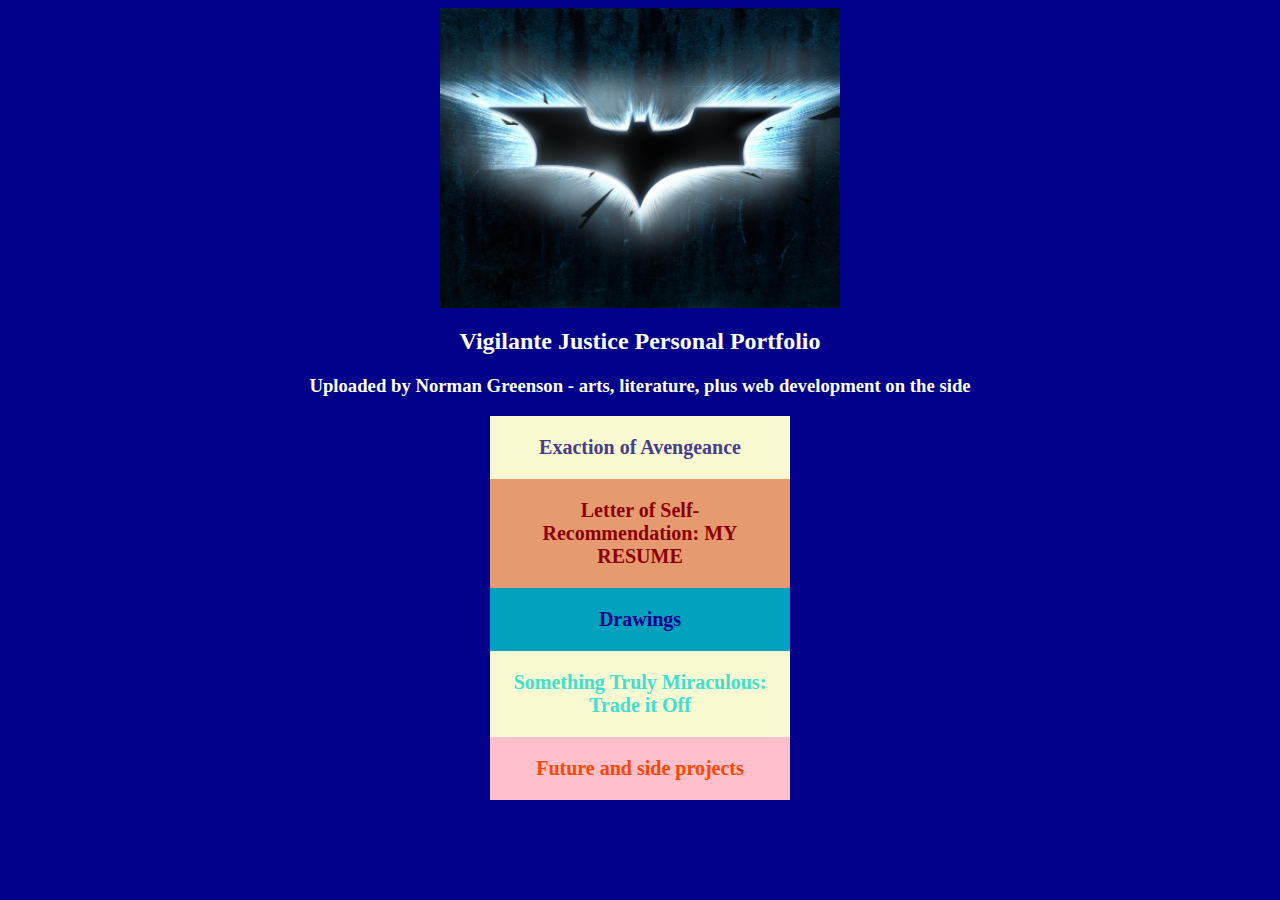
<file: index.html>
<!DOCTYPE html>
<html lang="en">
<head>
    <meta charset="UTF-8">
    <meta http-equiv="X-UA-Compatible" content="IE=edge">
    <meta name="viewport" content="width=device-width, initial-scale=1.0">
    <title>Vigilante Justice - a Heroic Portfolio</title>
    <link rel="stylesheet" href="vigilante.css">
    
</head>
<body id="index">
    <div id="batcontain">
        <img id="batimg2" src="batman-dark-knight 1200xx860-645-82-0.jpg" alt="">
    </div>
    <h2 style="text-align: center; color: white">
        Vigilante Justice Personal Portfolio
    </h2>
    <h3 style="text-align: center; color: white">
        Uploaded by Norman Greenson - arts, literature, plus web development on the side
    </h3>
    <div id="linksbg">
        <a class="litem" id="link1" href="exaction.html"><div class="exitem" id="l1">Exaction of Avengeance</div></a>
        <a class="litem" id="link2" href="RESUME.html"><div class="exitem" id="l2">Letter of Self-Recommendation: MY RESUME</div></a>
        <!--<li>Revelation of Future Movies and Books</li>-->
        <a class="litem" id="link3" href="drawings.html"><div class="exitem" id="l3">Drawings</div></a>
        <a class="litem" id="link4" href="trade.html"><div class="exitem" id="l4">Something Truly Miraculous: Trade it Off</div></a>
        <a class="litem" id="link5" href="#"><div class="exitem" id="l5">Future and side projects</div></a>
    </div>
    <div>
    <!-- <ul>
        <li>Kate Brunswick's Park</li>
        <li>Sentience</li>
        <li>Drawings</li>
        <li>Dog worship</li>
    </ul> -->
    </div>
</body>
<script src="coolslide.js"></script>
</html>
</file>
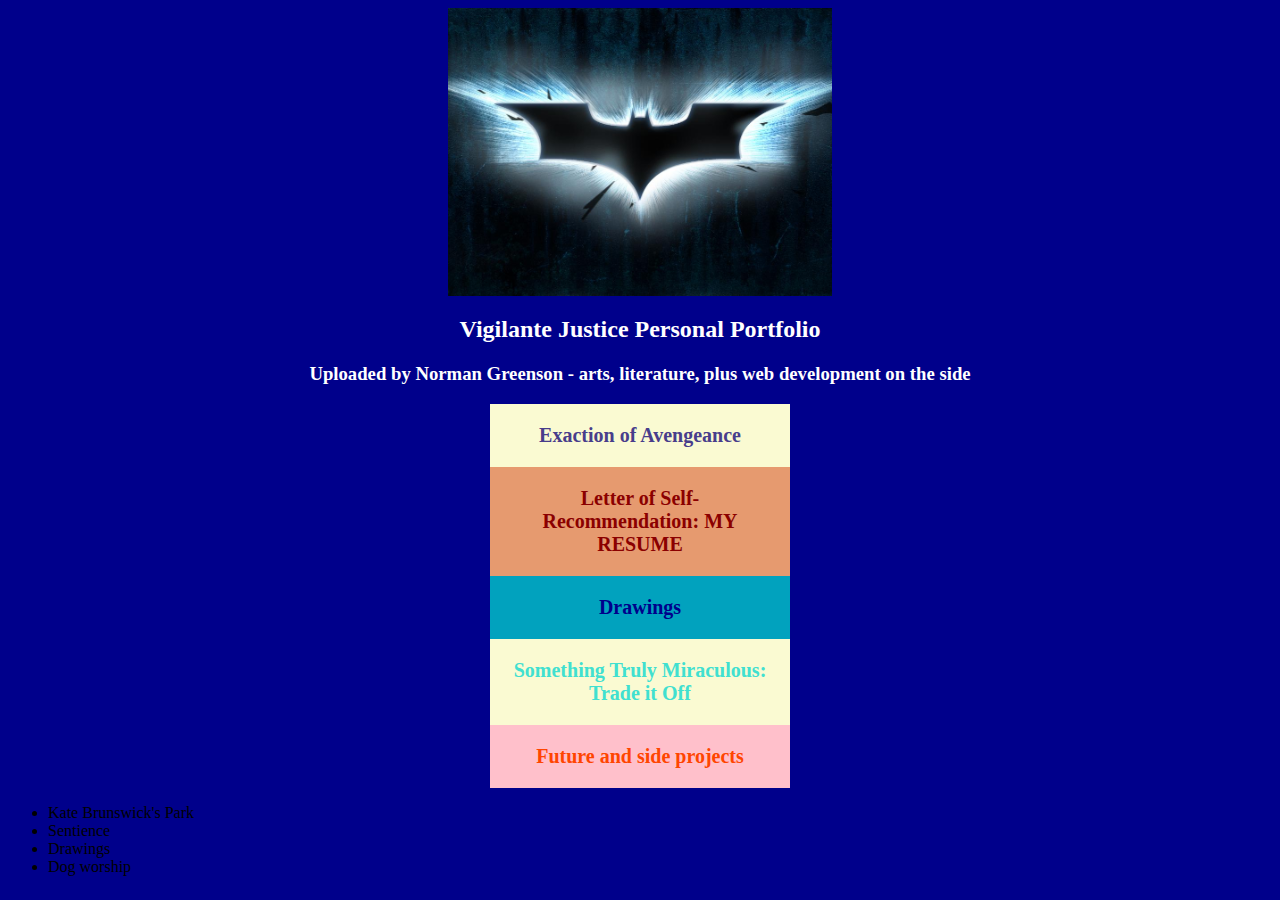
<file: Vigilante/index.html>
<!DOCTYPE html>
<html lang="en">
<head>
    <meta charset="UTF-8">
    <meta http-equiv="X-UA-Compatible" content="IE=edge">
    <meta name="viewport" content="width=device-width, initial-scale=1.0">
    <title>Vigilante Justice - a Heroic Portfolio</title>
    <link rel="stylesheet" href="vigilante.css">
    
</head>
<body id="index">
    <div id="batcontain">
        <img id="batimg2" src="batman-dark-knight 1200xx860-645-82-0.jpg" alt="">
    </div>
    <h2 style="text-align: center; color: white">
        Vigilante Justice Personal Portfolio
    </h2>
    <h3 style="text-align: center; color: white">
        Uploaded by Norman Greenson - arts, literature, plus web development on the side
    </h3>
    <div id="linksbg">
        <a class="litem" id="link1" href="exaction.html"><div class="exitem" id="l1">Exaction of Avengeance</div></a>
        <a class="litem" id="link2" href="RESUME.html"><div class="exitem" id="l2">Letter of Self-Recommendation: MY RESUME</div></a>
        <!--<li>Revelation of Future Movies and Books</li>-->
        <a class="litem" id="link3" href="drawings.html"><div class="exitem" id="l3">Drawings</div></a>
        <a class="litem" id="link4" href="trade.html"><div class="exitem" id="l4">Something Truly Miraculous: Trade it Off</div></a>
        <a class="litem" id="link5" href="#"><div class="exitem" id="l5">Future and side projects</div></a>
    </div>
    <div>
    <ul>
        <li>Kate Brunswick's Park</li>
        <li>Sentience</li>
        <li>Drawings</li>
        <li>Dog worship</li>
    </ul>
    </div>
</body>
<script src="coolslide.js"></script>
</html>
</file>
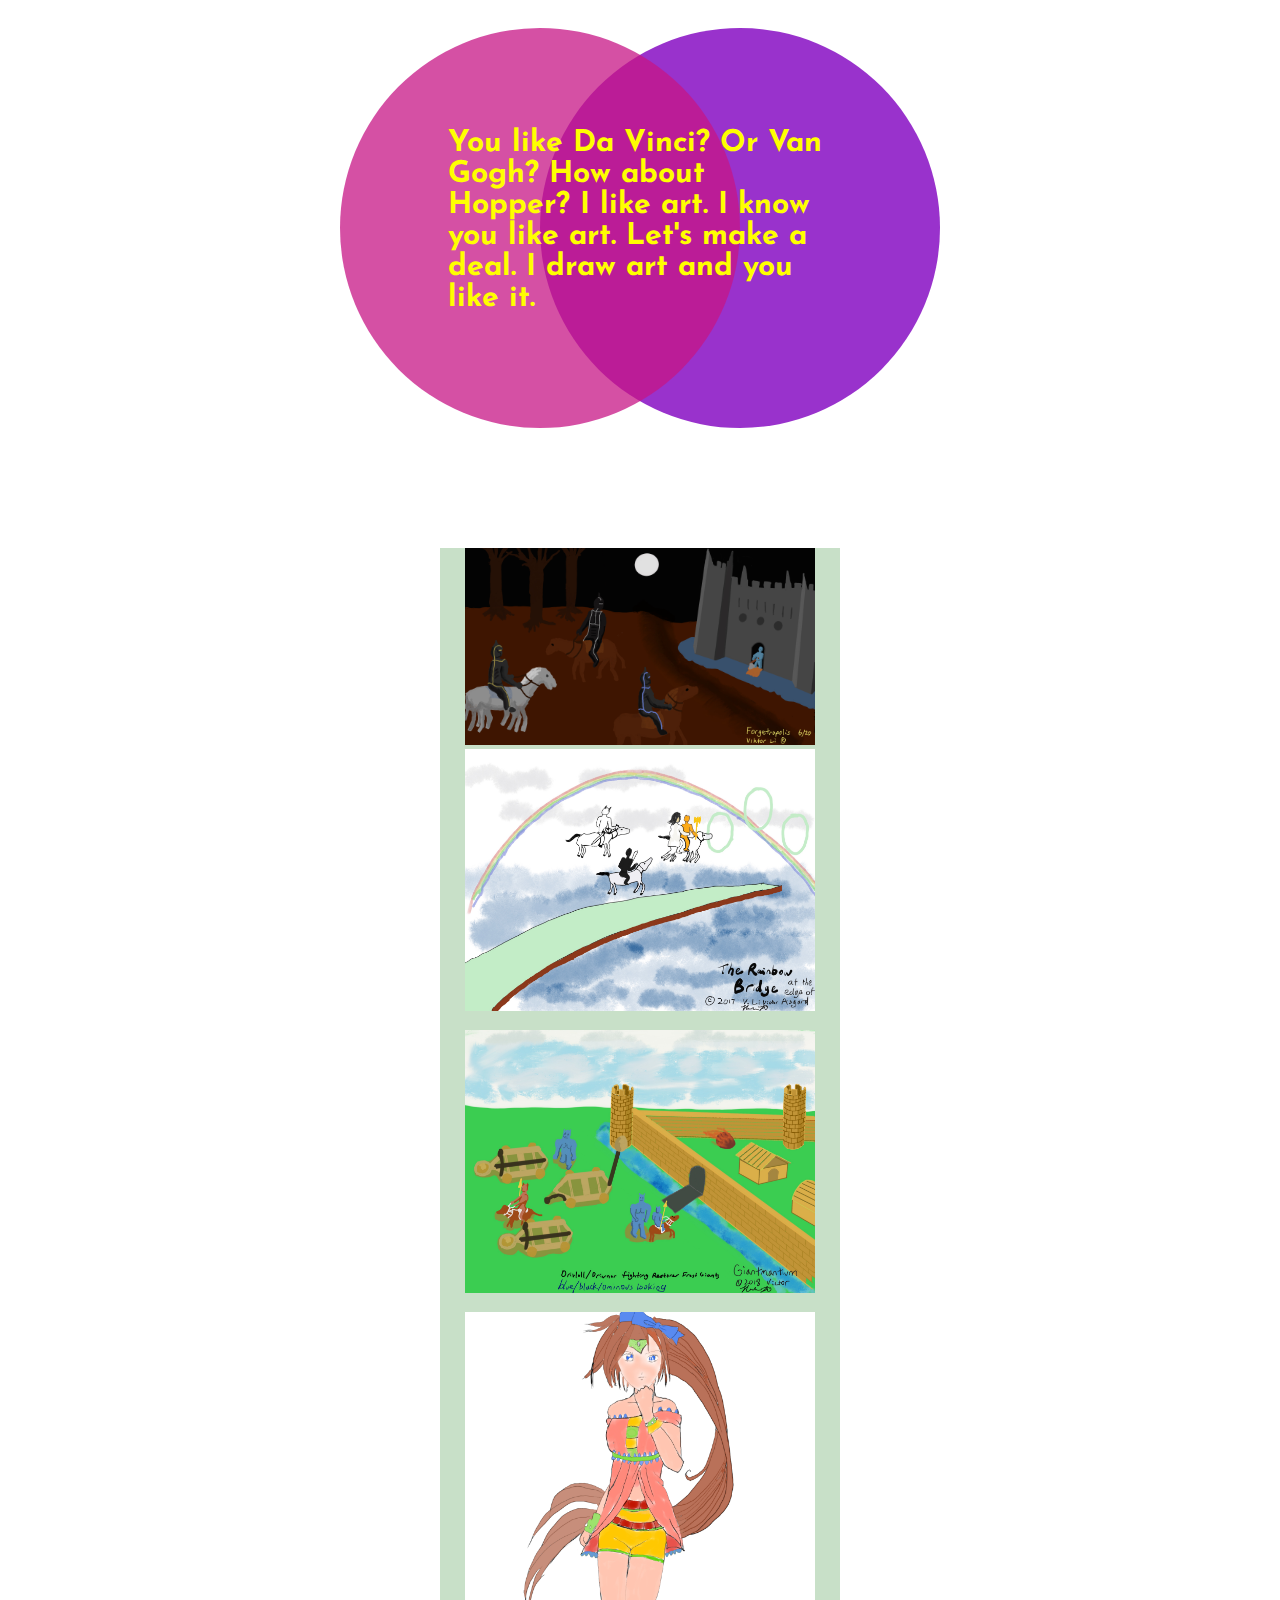
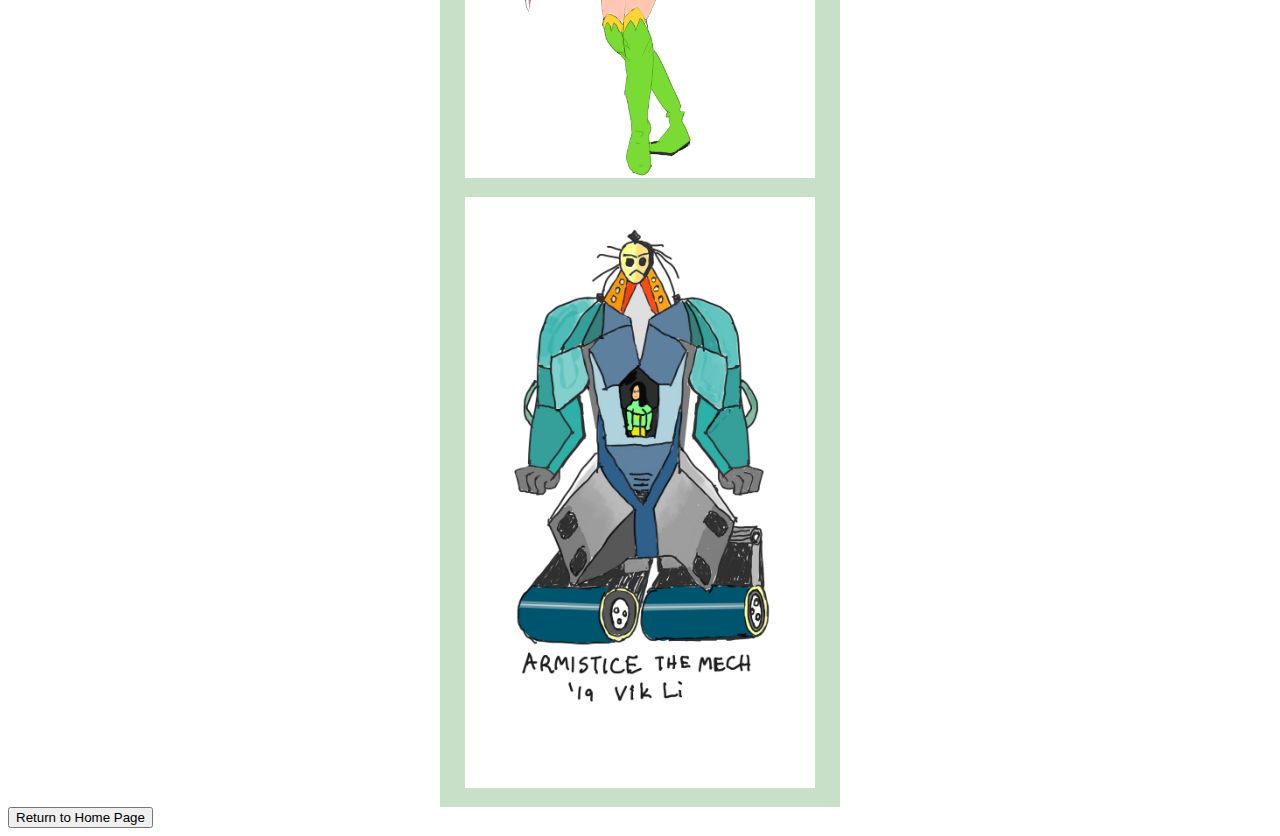
<file: drawings.html>
<!DOCTYPE html>
<html lang="en">
<head>
    <meta charset="UTF-8">
    <meta http-equiv="X-UA-Compatible" content="IE=edge">
    <meta name="viewport" content="width=device-width, initial-scale=1.0">
    <title>Drawings and Paintings Exhibit</title>
    <link rel="stylesheet" href="vigilante.css">
</head>
<body>
    <div class="midtext">You like Da Vinci? Or Van Gogh? How about Hopper?
    I like art. I know you like art. Let's make a 
    deal. I draw art and you like it.</div>

    <div class="circlewrap">
        <div class="leftcircle"></div>
        <div class="rightcircle"></div>
    </div>

    <div class="cardbackground">
        <div class="card1">
            <div class="cardimg1"><a href="drawings/Untitled_Artwork%209.jpg"><img src="drawings/Untitled_Artwork%209.jpg" id="img1"></a></div>
        </div>
        <div class="card2">
            <div class="cardimg2"><a href="drawings/The_Rainbow_Bridge.jpg"><img src="drawings/The_Rainbow_Bridge.jpg" id="img2"></a></div>
        </div>
        <div class="card3">
            <div class="cardimg3"><a href="drawings/IMG_0264.JPG"><img src="drawings/IMG_0264.JPG" id="img3"></a></div>
        </div>
        <div class="card4">
            <div class="cardimg4"><a href="drawings/Giant%20Swirling%20Hair%20Fantasy%20Girl.jpg"><img src="drawings/Giant%20Swirling%20Hair%20Fantasy%20Girl.jpg" id="img4"></a></div>
        </div>
        <div class="card5">
            <div class="cardimg5"><a href="drawings/Mech%20Concept.jpg"><img src="drawings/Mech%20Concept.jpg" id="img5"></a></div>
        </div>
    </div>

    <input type="button" value="Return to Home Page" id="home" onclick="clicky()">
</body>
<script>
     function clicky(){
        window.location = "index.html";
    }
</script>
</html>
</file>
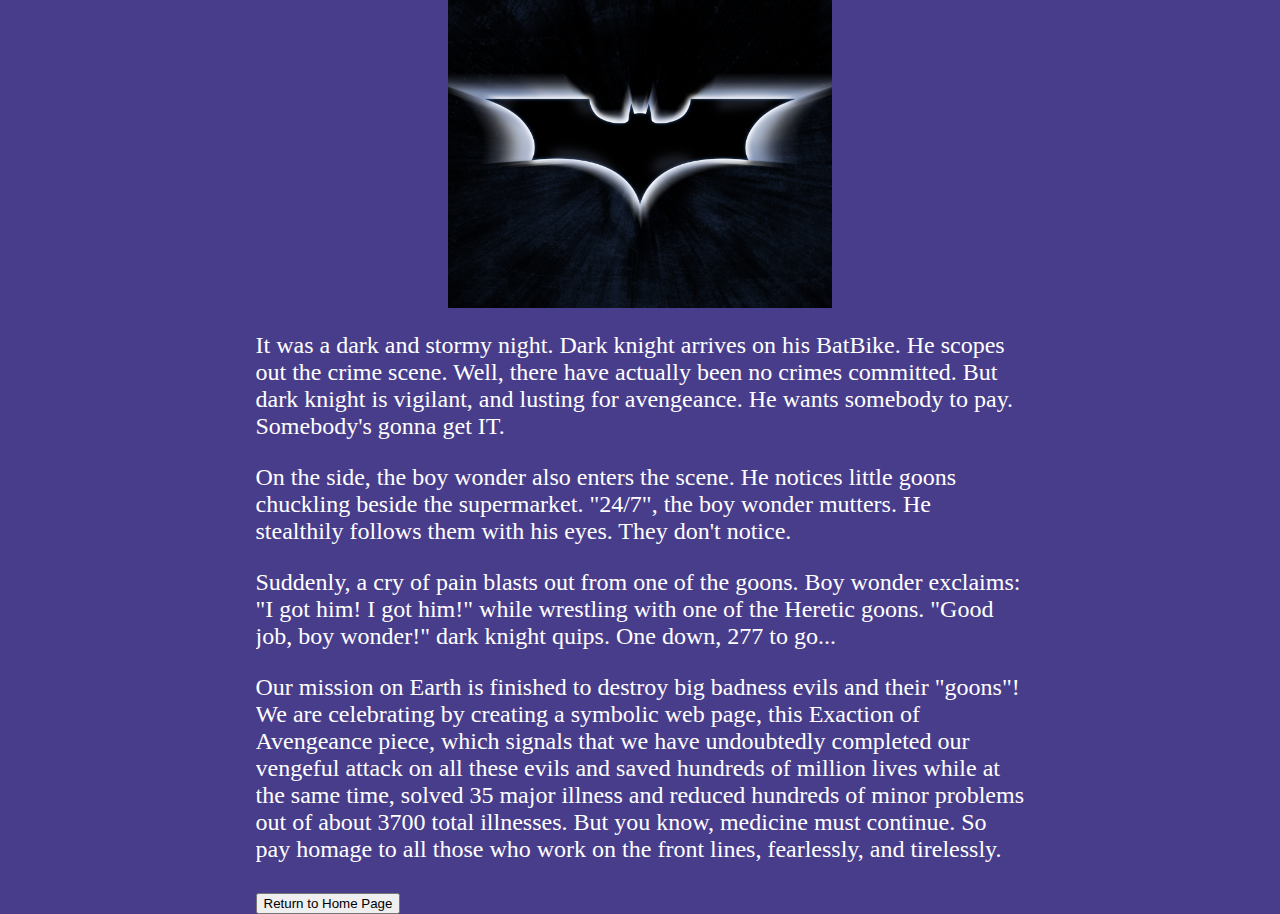
<file: exaction.html>
<!DOCTYPE html>
<html lang="en">
<head>
    <meta charset="UTF-8">
    <meta http-equiv="X-UA-Compatible" content="IE=edge">
    <meta name="viewport" content="width=device-width, initial-scale=1.0">
    <title>Exaction of Avengeance Title Page</title>
    <link rel="stylesheet" href="vigilante.css">
</head>
<body id="exaction">
    <div id="batcontainer"><img id="batimg" src="fzyIWi.jpg" alt=""></div>
    <div id="growbar">
    <p>
    It was a dark and stormy night. Dark knight arrives on his BatBike. He scopes out 
    the crime scene. Well, there have actually been no crimes committed. But dark knight
    is vigilant, and lusting for avengeance. He wants somebody to pay. Somebody's gonna
    get IT.
    </p> 
    <p>
    On the side, the boy wonder also enters the scene. He notices little goons chuckling beside the 
    supermarket. &quot;24/7&quot;, the boy wonder mutters. He stealthily follows them with his eyes. 
    They don't notice.
    </p>
    <p>
    Suddenly, a cry of pain blasts out from one of the goons. Boy wonder exclaims: &quot;I got him!
    I got him!&quot; while wrestling with one of the Heretic goons. &quot;Good job, boy wonder!&quot;
    dark knight quips. One down, 277 to go... 
    </p>
    <p>
    Our mission on Earth is finished to destroy big badness evils and their &quot;goons&quot;! We
    are celebrating by creating a symbolic web page, this Exaction of Avengeance piece, which 
    signals that we have undoubtedly completed our vengeful attack on all these evils and saved hundreds of
    million lives while at the same time, solved 35 major illness and reduced hundreds 
    of minor problems out of about 3700 total illnesses. But you know, medicine must continue. So pay
    homage to all those who work on the front lines, fearlessly, and tirelessly.
    </p>
    <input type="button" value="Return to Home Page" id="home" onclick="clicky()">
    </div>
</body>

<script>
    // document.addEventListener(onload, grow());
    const growbar = document.getElementById("growbar");
    growbar.style.maxHeight = growbar.scrollHeight + "px";   

    function clicky(){
        window.location = "index.html";
    }
</script>
</html>
</file>
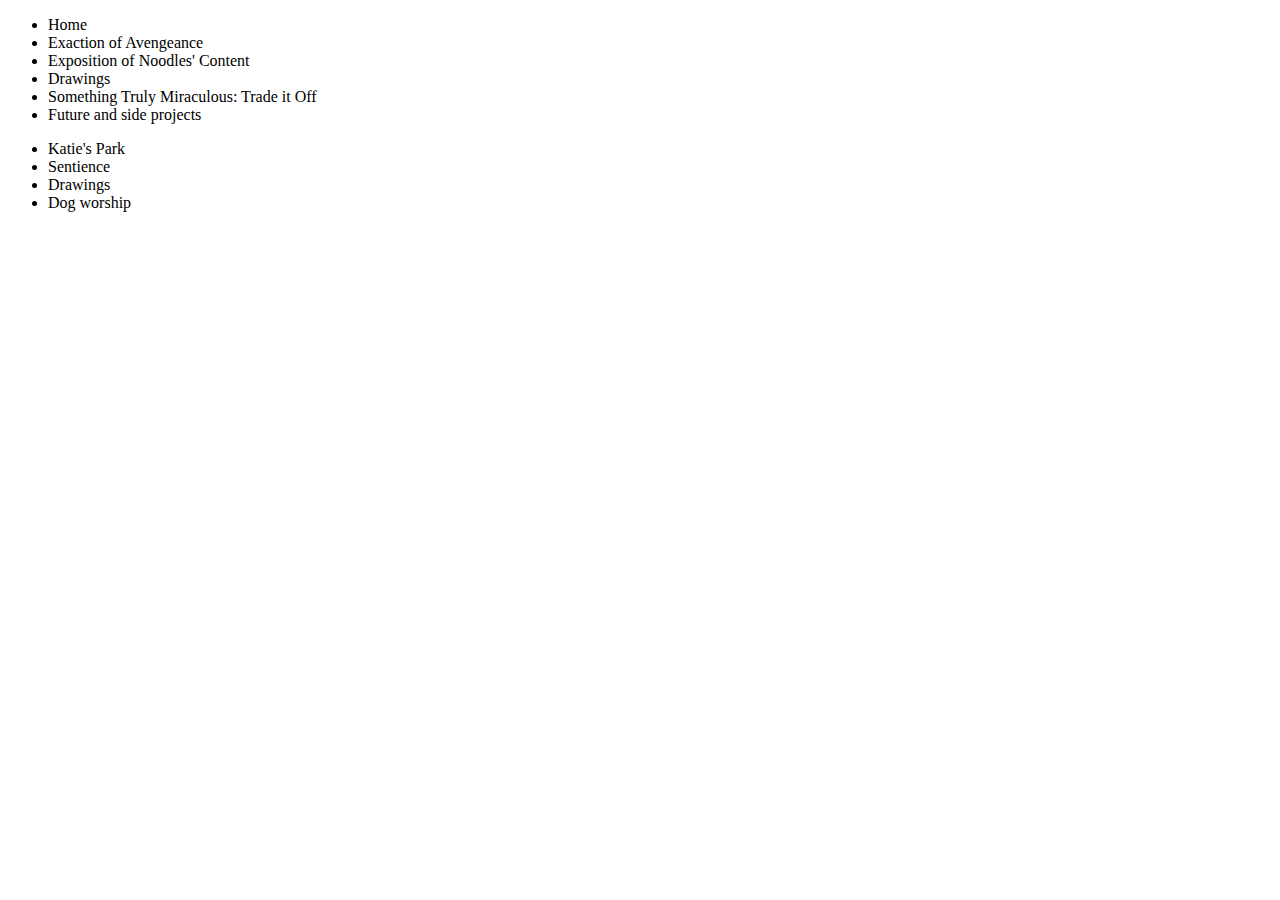
<file: main.html>
<!DOCTYPE html>
<html lang="en">
<head>
    <meta charset="UTF-8">
    <meta name="viewport" content="width=device-width, initial-scale=1.0">
    <title>The Home of a Fish and a Dog</title>
</head>
<body>

    <ul>
        <li>Home</li>
        <li>Exaction of Avengeance</li>
        <li>Exposition of Noodles' Content</li>
        <li>Drawings</li>
        <li>Something Truly Miraculous: Trade it Off</li>
        <li>Future and side projects</li>
    </ul>
    <ul>
        <li>Katie's Park</li>
        <li>Sentience</li>
        <li>Drawings</li>
        <li>Dog worship</li>
    </ul>
</body>
</html>
</file>
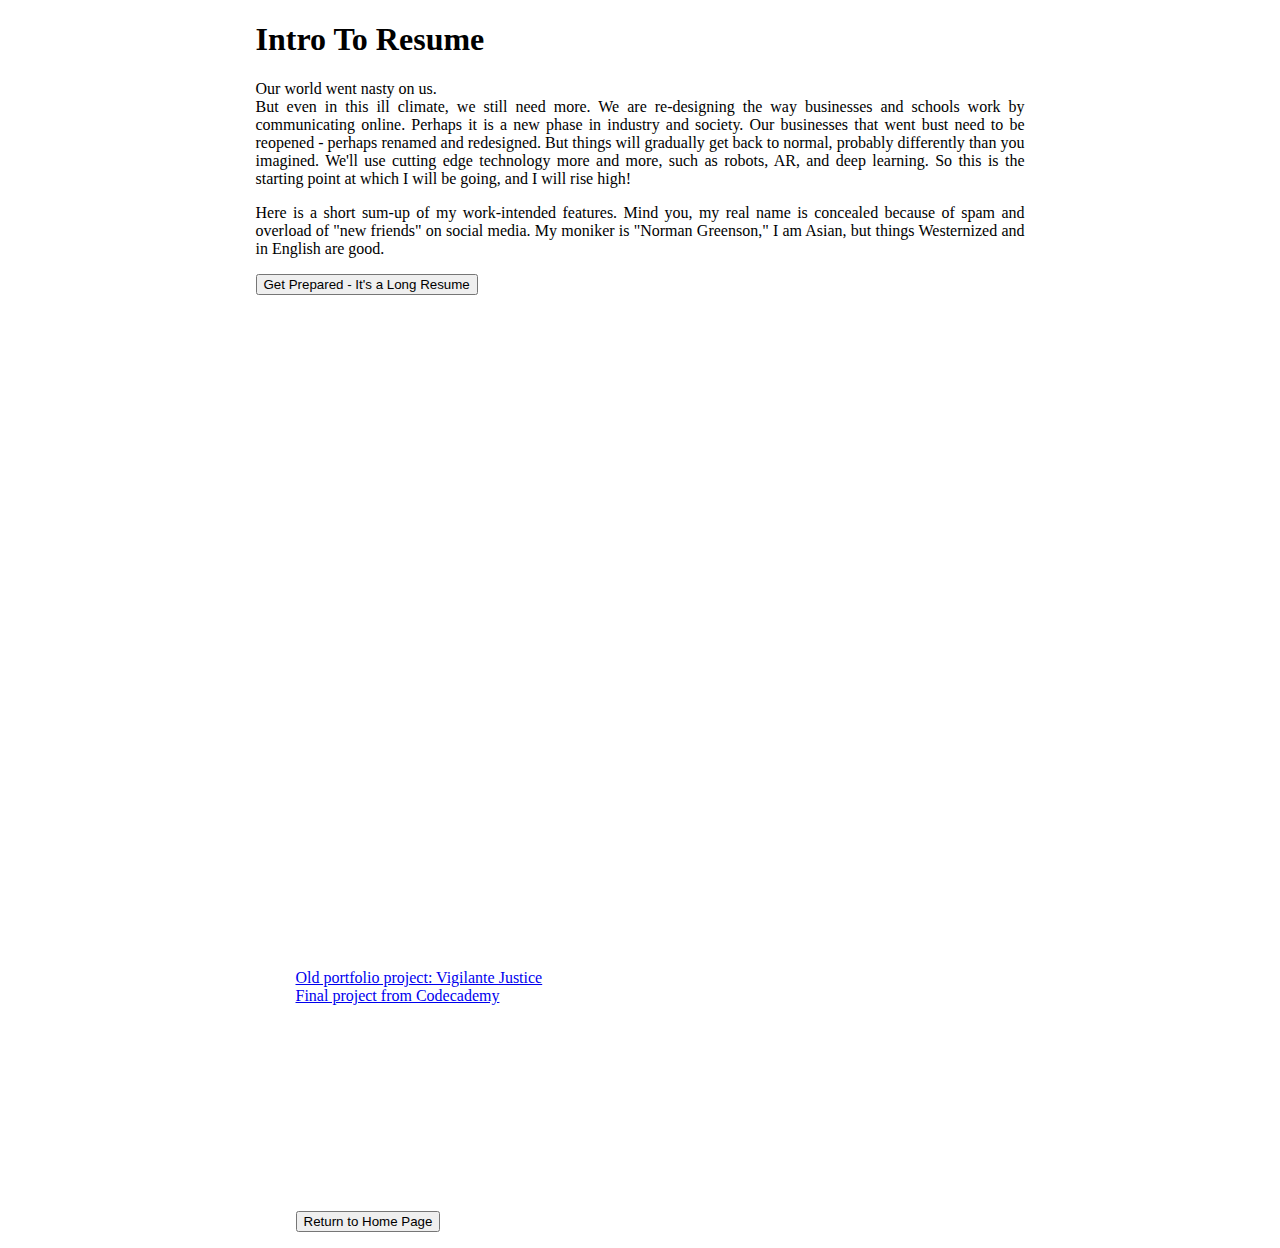
<file: RESUME.html>
<!DOCTYPE html>
<html lang="en">
<head>
    <meta charset="UTF-8">
    <meta http-equiv="X-UA-Compatible" content="IE=edge">
    <meta name="viewport" content="width=device-width, initial-scale=1.0">
    <title>Document</title>
</head>
<style>
    #showbutton{
        width: 100px;
        height: 30px;
        border-radius: 10px;
    }
    #intro{
        width: 769px;
        text-align: justify;
        margin: auto;
    }
    .resumeSection {
        width: 769px;
        text-align:justify;
        margin:auto;
    }
    #resumeTitle{
        color: white;
        transition: color 2s linear;
    }
    .sectionTitles{
        color: white;
        transition: color 2s linear;
    }
    .lists{
        color: white;
        transition: color 2s linear;
    }
    .intros{
        color: white;
        transition: color 2s linear;
    }
    .bold-text{
        font-weight: bold;
    }

    @media only screen and (max-width: 768px){
        #intro{
            width: auto;
        }
        .resumeSection{
            width: auto;
        }
    }

</style>
<body>
<div id="intro">
<h1>Intro To Resume</h1>
<p>
Our world went nasty on us. 
<br>
But even in this ill climate, we still need more. We are re-designing the way businesses and schools
work by communicating online. Perhaps it is a new phase in industry and society. Our businesses that
went bust need to be reopened - perhaps renamed and redesigned. But things will
gradually get back to normal, probably differently than you imagined. We'll use cutting edge 
technology more and more, such as robots, AR, and deep learning. So this is the starting point at 
which I will be going, and I will rise high!
</p>
<p>
Here is a short sum-up of my work-intended features. Mind you, my real name is
concealed because of spam and overload of "new friends" on social media. My moniker is "Norman 
Greenson," I am Asian, but things Westernized and in English are good.
</p>
<p>
<button id="showButton" type="button">Get Prepared - It's a Long Resume</button>
</p>
</div>    

<div class="resumeSection">
<h2 id="resumeTitle">Norman Greenson's Resume</h2>
<h3 class="sectionTitles" class="bold-text">Languages understood</h3>
<ol class="lists">
    <li>English (US)</li>
    <li>Mandarin non-written (East China)</li>
    <li>A teeny bit of Cantonese meant for survival in this metropolitan jungle</li>
</ol>
<p class="intros">
Why it is that I am not great at either Mandarin or Cantonese, even being a Hong Kong resident? 
I actually "skipped" delving into Chinese when I was 7 years old in the US, which means I never 
got the initiation of Chinese. I resumed Chinese studying when I was 14. But my English
was primed to be my top language - I was top English student into grade 9, after which I competed
among brainy competition in a Hong Kong school. 
</p>
<h3 class="sectionTitles">
Basic abilities - who am I?
</h3>
<ol class="lists">
    <li>"Some College"</li>
    <li>12-grade or Form 7 math, Pure 2 Calculus (UK)</li>
    <li>Web design to be ingrained with basic code, trained on Codecademy.com</li>
    <li>Javascript deeply trained on udemy.com</li>
    <li>Ongoing training in MERN E-Commerce Node.js Full-stack</li>
    <li>Breadth subjects: Philosopy, history, biology during a big effort 
        at college in US, and later art history looking at book and real art, plus other side subjects</li>
    <li>Art on iPad Pro - Procreate creative work</li>
    <li>Interest in guitar and piano</li>
</ol>
<h3 class="sectionTitles">
Marketable skills
</h3>
<ul class="lists">
    <li>Already skilled in or have had exposure to these subjects:</li>
    <li>ARTWORK for visualising scenes: Using Illustrator, Photoshop, Clip Studio, iPad Apple Pencil Procreate</li>
    <li>FRONT-END: Algorithms in Java, Javascript and HTML, CSS3, Emmet VS Code, MERN: MongoDB Express React Node.js, 
        React Native training, Gulp, Github DT, Docker, Typescript, Sass, NPM, Webpack, Babel, API's, 
        E-commerce training, Design Patterns, Testing and Debugging, DevOps, advertising, google rankings, 
        Figma, Firebase, Gsap
        <br>
        BACK-END: Php and MySQL (to a basic level)
        <br>
        APPS: Will have reasonable knowledge of Java latest, and Swift and iOS programming

    </li>
    <li><a href="ngreenson.github.io/Portfolio">Old portfolio project: Vigilante Justice</a></li>
    <li><a href="conquestfree.github.io/final-project-Colmar-Academy">Final project from Codecademy</a></li>
</ol>
<p class="intros">
Although I should consider art my best ability,
I have adherence to technology also because of my lifelong passion in dealing with the complexity.
I am in it for the respect. Creative writing? N/P. Visualization? OK. But all of Javascript? Hardly.
Who knows all the frameworks and add-ons, anyway? Should I be a front-end? To master something in 
tech... Of course it's worth a go.
</p>
<p class="sectionTitles">Writings = fame </p>
<p class="sectionTitles">Website = professionalism</p>
<p class="sectionTitles">Art = happiness</p>
<p>
    <input type="button" value="Return to Home Page" id="home" onclick="clicky()">
</p>
</div>
<script>
var RS = this.document.querySelector("resumeSection");
var RStitle= this.document.getElementById("resumeTitle");
var RSsectiontitles = this.document.getElementsByClassName("sectionTitles");
var RSintros = this.document.getElementsByClassName("intros");
var RSlists = this.document.getElementsByClassName("lists");
var btn =this.document.getElementById("showButton");
btn.addEventListener("click", function () {
    RStitle.style.color = "olivedrab";
    for (i=0;i<RSsectiontitles.length;i++){
        RSsectiontitles[i].style.color = "steelblue";
    }
    for (i=0;i<RSlists.length;i++){
        RSlists[i].style.color = "black";
    }
    for (i=0;i<RSintros.length;i++){    
        RSintros[i].style.color = "darkblue";
    }
});
function clicky(){
        window.location = "index.html";}
</script>
</body>
</html>
</file>
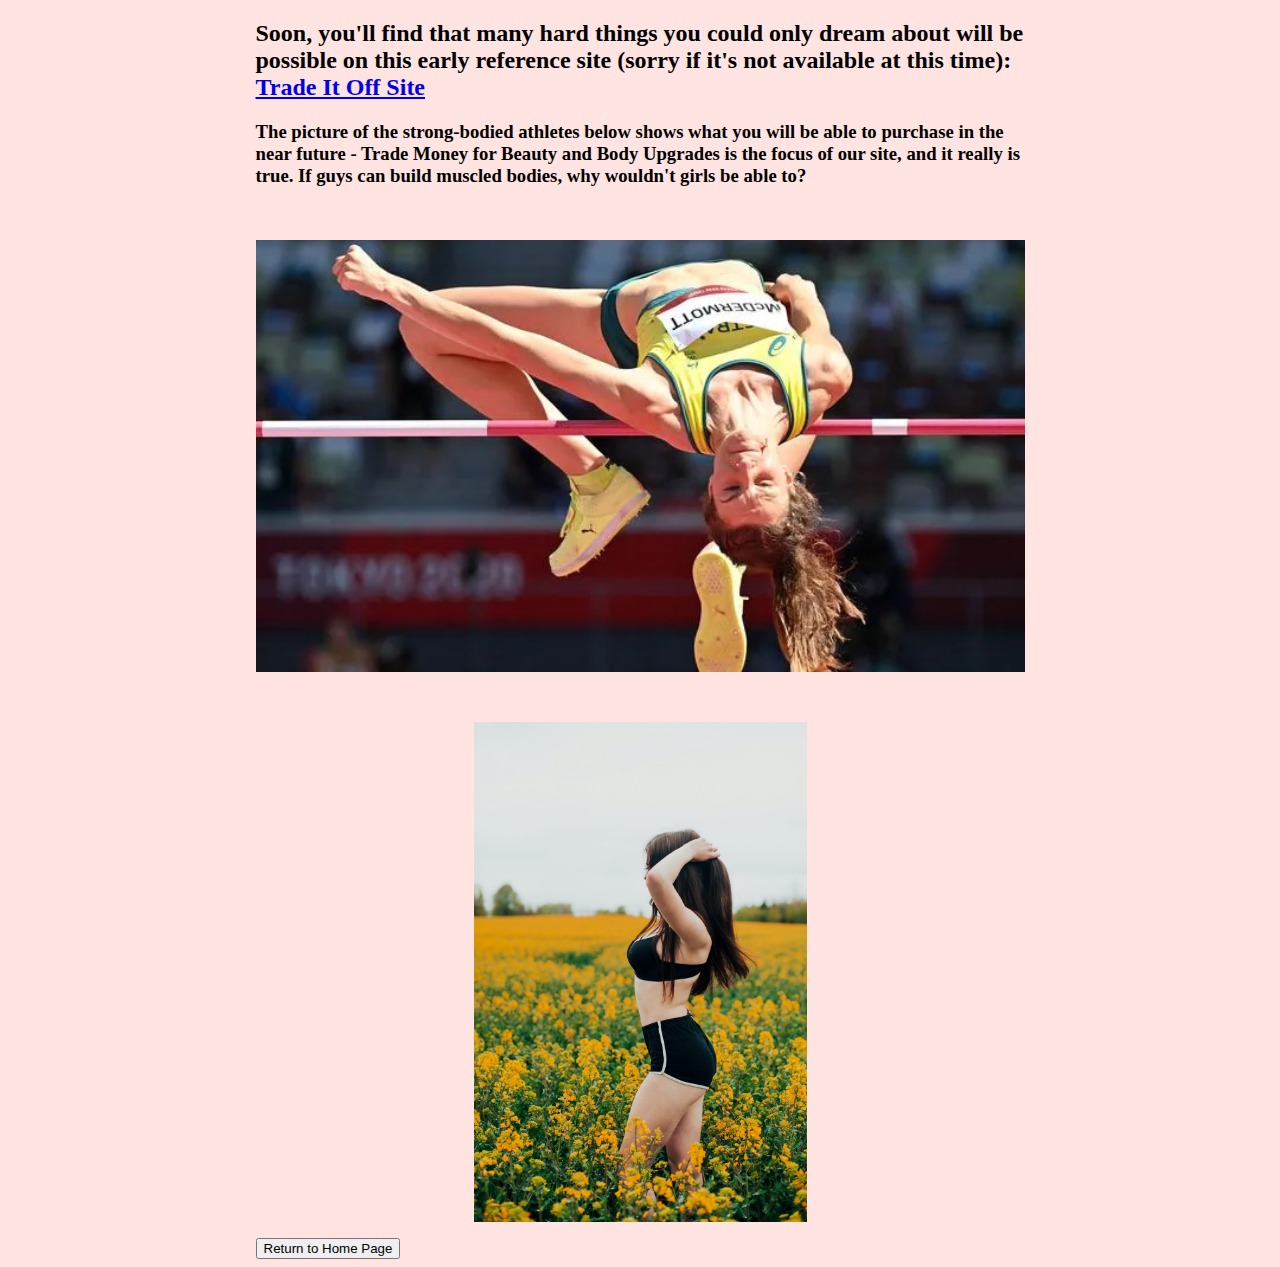
<file: trade.html>
<!DOCTYPE html>
<html lang="en">
<head>
    <meta charset="UTF-8">
    <meta http-equiv="X-UA-Compatible" content="IE=edge">
    <meta name="viewport" content="width=device-width, initial-scale=1.0">
    <title>Trade It Off Site Advertisement</title>
    <link rel="stylesheet" href="vigilante.css">
    <link rel="stylesheet" href="trade.css">
    <link rel="javascript/" href="">
</head>
<script src="loadDescriptions.js"></script>

<body id="trade" onload="loadDescriptions()">
<div class="bigwindow">
    <h2>Soon, you'll find that many hard things you could only dream about will be possible
    on this early reference site (sorry if it's not
    available at this time): <a href="https://tradeitoff.com">Trade It Off Site</a></h2>
    <h3 class="text1">The picture of the strong-bodied athletes below shows what you will be 
    able to purchase in the near future - Trade Money for Beauty and Body Upgrades is the 
    focus of our site, and it really is true. If guys can build muscled bodies, why wouldn't 
    girls be able to?
    </h3>
<div class="imgs">
    <div class="backimg" data-background-image-url="429f3a81faf1ba8f004fff09524cfe8d.jpeg" alt=""></div>
    <p id="t1"></p>
    <div class="backimg" data-background-image-url="dainis-graveris-FekpRww0rmo-unsplash.jpg" alt=""></div>
    <p id="t2"></p>
</div>
<input type="button" value="Return to Home Page" id="home" onclick="clicky()">
</body>
<script src="LZLD.js"></script>
<script>
    function clicky(){
        window.location = "index.html";
    }
</script>
</html>
</file>
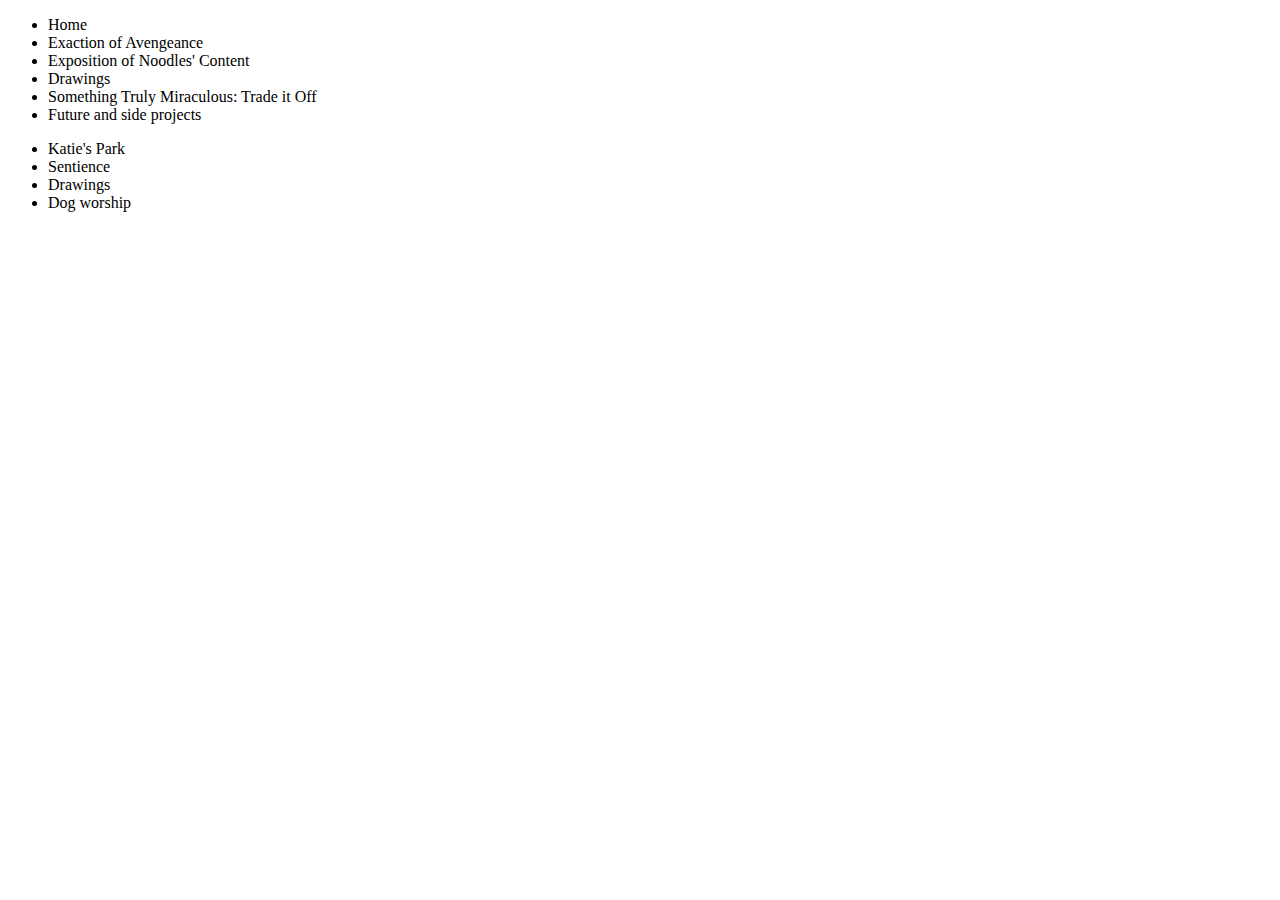
<file: Portfolio/main.html>
<!DOCTYPE html>
<html lang="en">
<head>
    <meta charset="UTF-8">
    <meta name="viewport" content="width=device-width, initial-scale=1.0">
    <title>The Home of a Fish and a Dog</title>
</head>
<body>

    <ul>
        <li>Home</li>
        <li>Exaction of Avengeance</li>
        <li>Exposition of Noodles' Content</li>
        <li>Drawings</li>
        <li>Something Truly Miraculous: Trade it Off</li>
        <li>Future and side projects</li>
    </ul>
    <ul>
        <li>Katie's Park</li>
        <li>Sentience</li>
        <li>Drawings</li>
        <li>Dog worship</li>
    </ul>
</body>
</html>
</file>
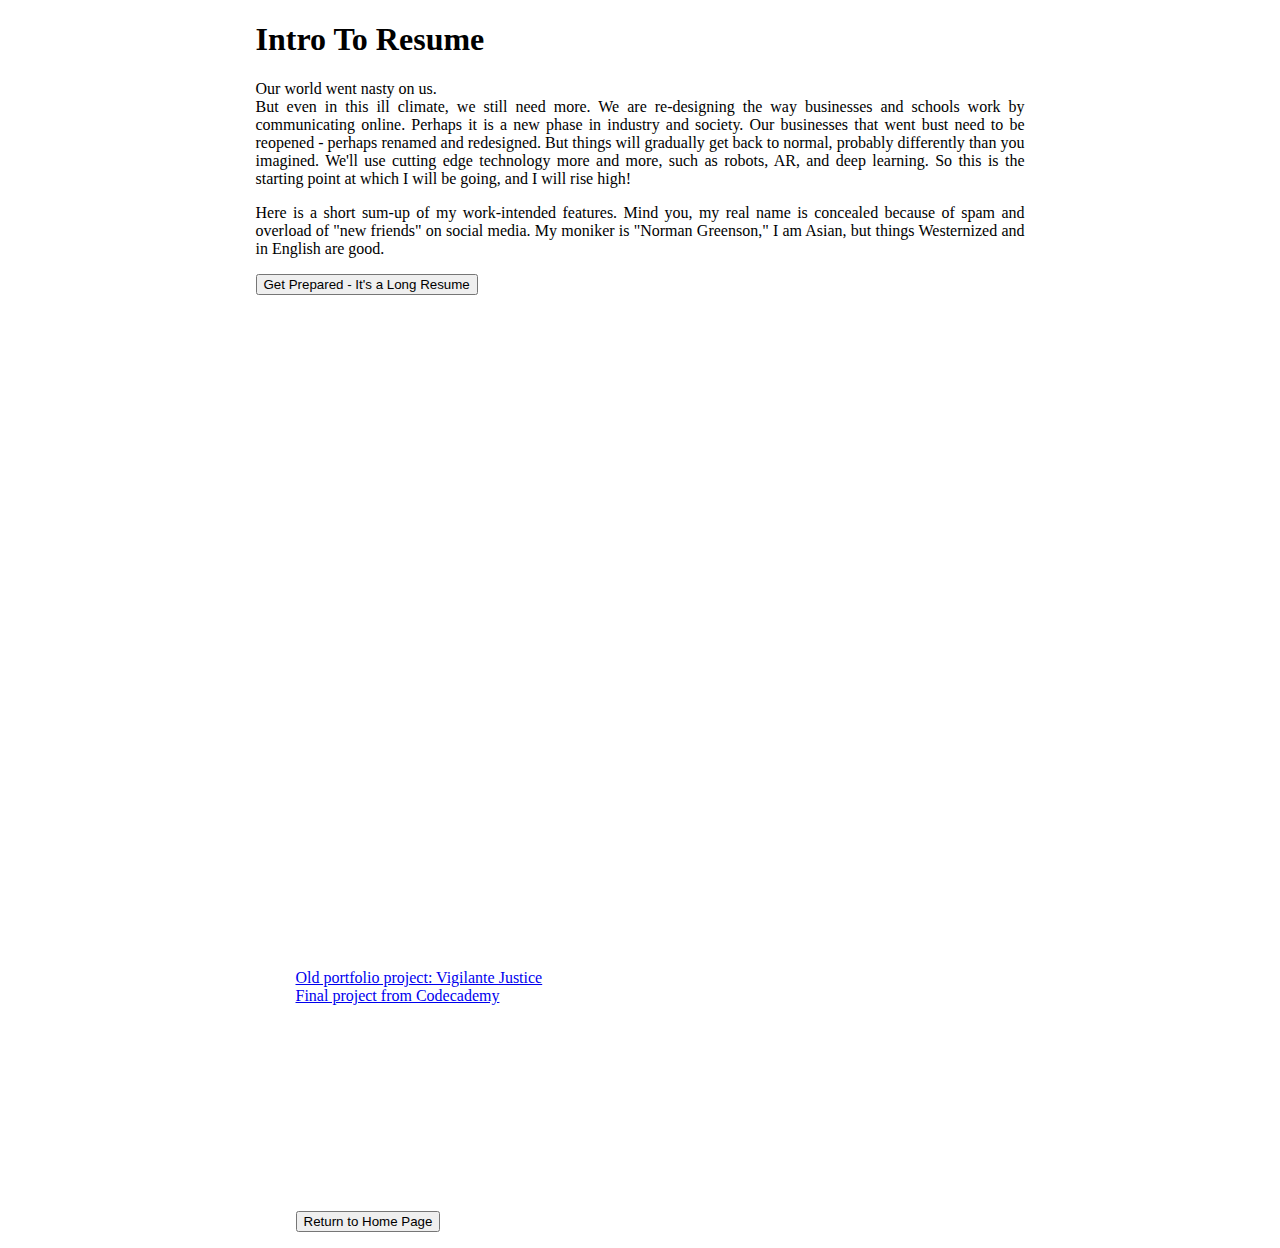
<file: Portfolio/RESUME.html>
<!DOCTYPE html>
<html lang="en">
<head>
    <meta charset="UTF-8">
    <meta http-equiv="X-UA-Compatible" content="IE=edge">
    <meta name="viewport" content="width=device-width, initial-scale=1.0">
    <title>Document</title>
</head>
<style>
    #showbutton{
        width: 100px;
        height: 30px;
        border-radius: 10px;
    }
    #intro{
        width: 769px;
        text-align: justify;
        margin: auto;
    }
    .resumeSection {
        width: 769px;
        text-align:justify;
        margin:auto;
    }
    #resumeTitle{
        color: white;
        transition: color 2s linear;
    }
    .sectionTitles{
        color: white;
        transition: color 2s linear;
    }
    .lists{
        color: white;
        transition: color 2s linear;
    }
    .intros{
        color: white;
        transition: color 2s linear;
    }
    .bold-text{
        font-weight: bold;
    }

    @media only screen and (max-width: 768px){
        #intro{
            width: auto;
        }
        .resumeSection{
            width: auto;
        }
    }

</style>
<body>
<div id="intro">
<h1>Intro To Resume</h1>
<p>
Our world went nasty on us. 
<br>
But even in this ill climate, we still need more. We are re-designing the way businesses and schools
work by communicating online. Perhaps it is a new phase in industry and society. Our businesses that
went bust need to be reopened - perhaps renamed and redesigned. But things will
gradually get back to normal, probably differently than you imagined. We'll use cutting edge 
technology more and more, such as robots, AR, and deep learning. So this is the starting point at 
which I will be going, and I will rise high!
</p>
<p>
Here is a short sum-up of my work-intended features. Mind you, my real name is
concealed because of spam and overload of "new friends" on social media. My moniker is "Norman 
Greenson," I am Asian, but things Westernized and in English are good.
</p>
<p>
<button id="showButton" type="button">Get Prepared - It's a Long Resume</button>
</p>
</div>    

<div class="resumeSection">
<h2 id="resumeTitle">Norman Greenson's Resume</h2>
<h3 class="sectionTitles" class="bold-text">Languages understood</h3>
<ol class="lists">
    <li>English (US)</li>
    <li>Mandarin non-written (East China)</li>
    <li>A teeny bit of Cantonese meant for survival in this metropolitan jungle</li>
</ol>
<p class="intros">
Why it is that I am not great at either Mandarin or Cantonese, even being a Hong Kong resident? 
I actually "skipped" delving into Chinese when I was 7 years old in the US, which means I never 
got the initiation of Chinese. I resumed Chinese studying when I was 14. But my English
was primed to be my top language - I was top English student into grade 9, after which I competed
among more brainy competition in a Hong Kong school. 
</p>
<h3 class="sectionTitles">
Basic abilities - who am I?
</h3>
<ol class="lists">
    <li>"Some College"</li>
    <li>12-grade or Form 7 math, Pure 2 Calculus (UK)</li>
    <li>Web design to be ingrained with basic code, trained on Codecademy.com</li>
    <li>Javascript deeply trained on udemy.com</li>
    <li>Ongoing training in MERN E-Commerce Node.js Full-stack</li>
    <li>Breadth subjects: Philosopy, history, biology during a big effort 
        at college in US, and later art history looking at book and real art, plus other side subjects</li>
    <li>Art on iPad Pro - Procreate creative work</li>
    <li>Interest in guitar and piano</li>
</ol>
<h3 class="sectionTitles">
Marketable skills
</h3>
<ul class="lists">
    <li>Already skilled in or have had exposure to these subjects:</li>
    <li>ARTWORK for visualising scenes: Using Illustrator, Photoshop, Clip Studio, iPad Apple Pencil Procreate</li>
    <li>FRONT-END: Algorithms in Java, Javascript and HTML, CSS3, Emmet VS Code, MERN: MongoDB Express React Node.js, 
        React Native training, Gulp, Github DT, Docker, Typescript, Sass, Popper, NPM, Webpack, 
        Babel, API's, E-commerce training, Design Patterns, Testing and Debugging, DevOps, 
        advertising, google rankings, 
        Figma, Firebase, Next.js, Gsap
        <br>
        BACK-END: Php and MySQL (to a basic level)
        <br>
        APPS: Will have reasonable knowledge of Java latest, and Swift and iOS programming

    </li>
    <li><a href="ngreenson.github.io/Portfolio">Old portfolio project: Vigilante Justice</a></li>
    <li><a href="conquestfree.github.io/final-project-Colmar-Academy">Final project from Codecademy</a></li>
</ol>
<p class="intros">
Although I should consider art my best ability,
I have adherence to technology also because of my lifelong passion in dealing with bits and bytes.
I am in a quest to earn real respect. Creative writing? N/P. Visualization? OK. But all of Javascript? Part of the quest but is a lot.
Who knows all the frameworks and add-ons, anyway? Should I be a front-end? To master something in 
tech... Of course it's worth a go.
</p>
<p class="sectionTitles">Writings = fame </p>
<p class="sectionTitles">Website = professionalism</p>
<p class="sectionTitles">Art = happiness</p>
<p>
    <input type="button" value="Return to Home Page" id="home" onclick="clicky()">
</p>
</div>
<script>
var RS = this.document.querySelector("resumeSection");
var RStitle= this.document.getElementById("resumeTitle");
var RSsectiontitles = this.document.getElementsByClassName("sectionTitles");
var RSintros = this.document.getElementsByClassName("intros");
var RSlists = this.document.getElementsByClassName("lists");
var btn =this.document.getElementById("showButton");
btn.addEventListener("click", function () {
    RStitle.style.color = "olivedrab";
    for (i=0;i<RSsectiontitles.length;i++){
        RSsectiontitles[i].style.color = "steelblue";
    }
    for (i=0;i<RSlists.length;i++){
        RSlists[i].style.color = "black";
    }
    for (i=0;i<RSintros.length;i++){    
        RSintros[i].style.color = "darkblue";
    }
});
function clicky(){
        window.location = "index.html";}
</script>
</body>
</html>
</file>
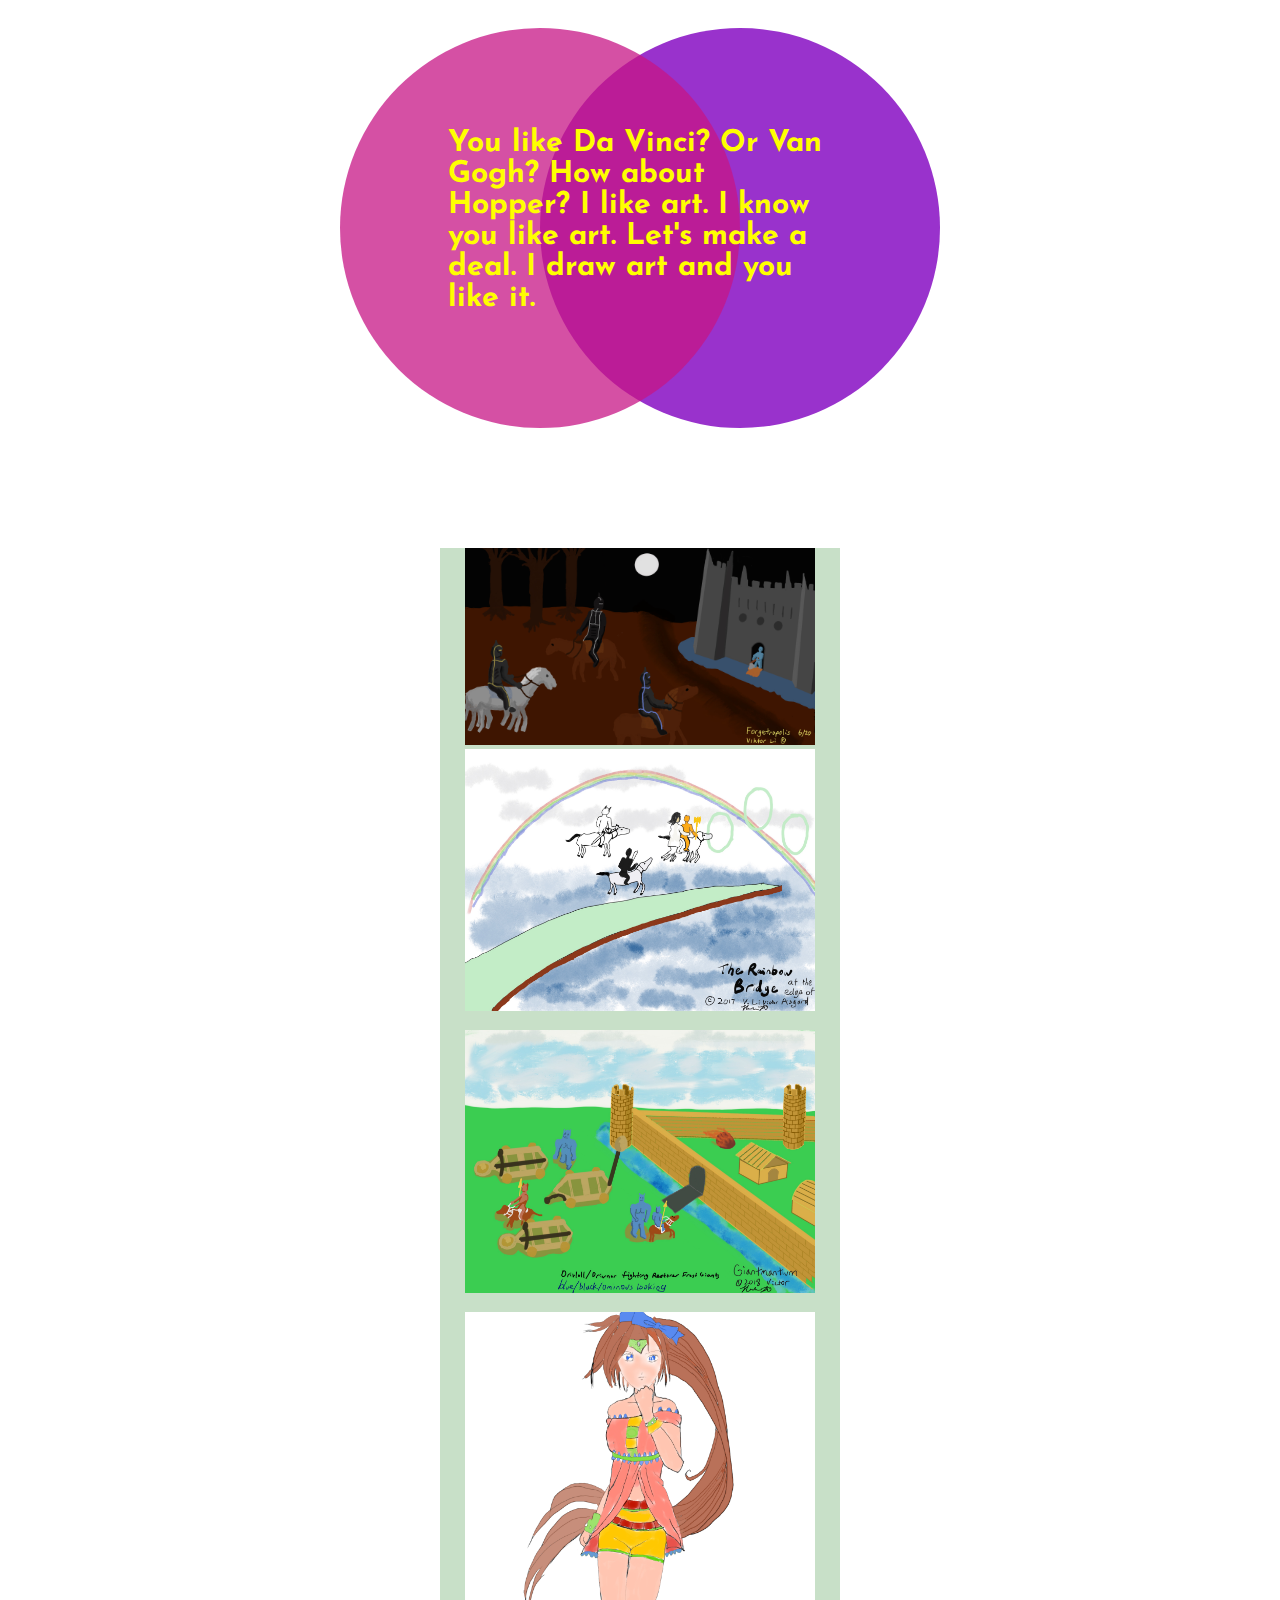
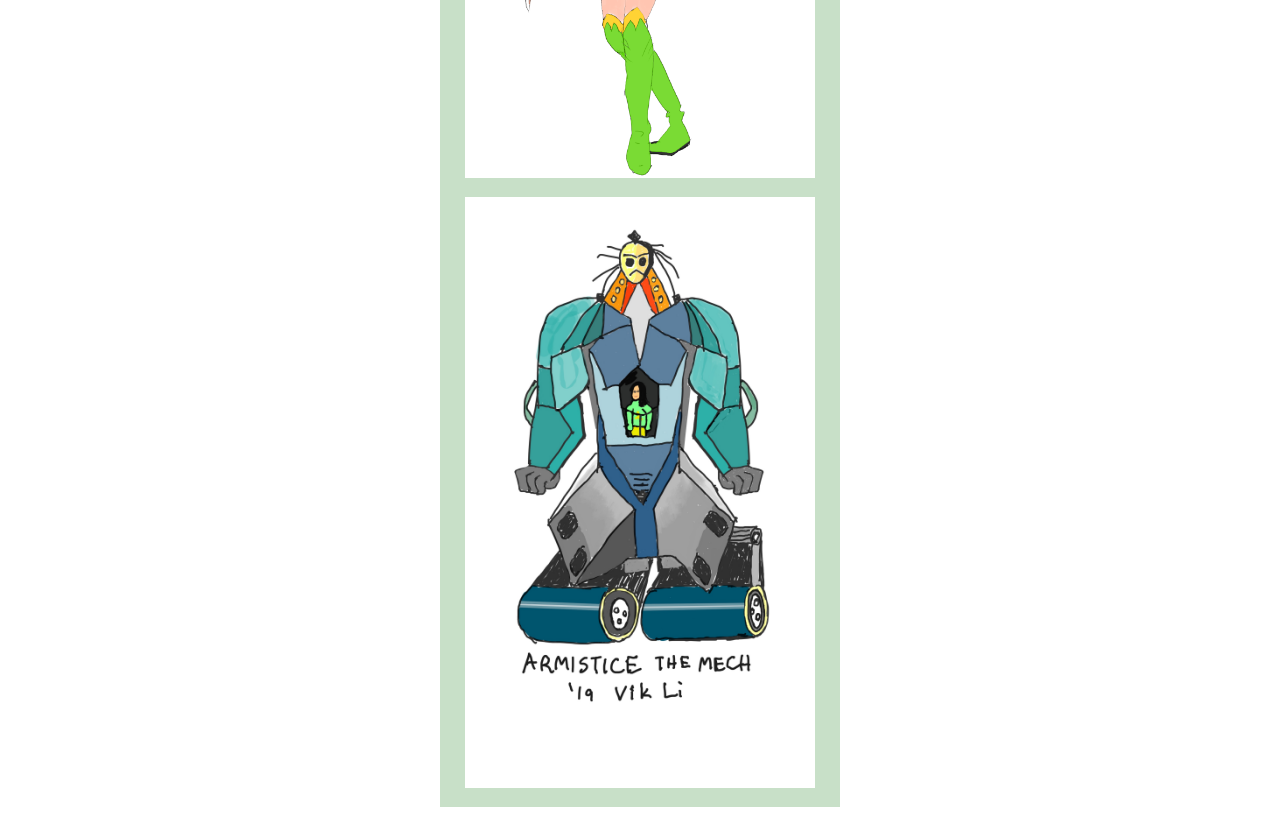
<file: Vigilante/drawings.html>
<!DOCTYPE html>
<html lang="en">
<head>
    <meta charset="UTF-8">
    <meta http-equiv="X-UA-Compatible" content="IE=edge">
    <meta name="viewport" content="width=device-width, initial-scale=1.0">
    <title>Drawings and Paintings Exhibit</title>
    <link rel="stylesheet" href="vigilante.css">
</head>
<body>
    <div class="midtext">You like Da Vinci? Or Van Gogh? How about Hopper?
    I like art. I know you like art. Let's make a 
    deal. I draw art and you like it.</div>

    <div class="circlewrap">
        <div class="leftcircle"></div>
        <div class="rightcircle"></div>
    </div>

    <div class="cardbackground">
        <div class="card1">
            <div class="cardimg1"><a href="drawings/Untitled_Artwork%209.jpg"><img src="drawings/Untitled_Artwork%209.jpg" id="img1"></a></div>
        </div>
        <div class="card2">
            <div class="cardimg2"><a href="drawings/The_Rainbow_Bridge.jpg"><img src="drawings/The_Rainbow_Bridge.jpg" id="img2"></a></div>
        </div>
        <div class="card3">
            <div class="cardimg3"><a href="drawings/IMG_0264.JPG"><img src="drawings/IMG_0264.JPG" id="img3"></a></div>
        </div>
        <div class="card4">
            <div class="cardimg4"><a href="drawings/Giant%20Swirling%20Hair%20Fantasy%20Girl.jpg"><img src="drawings/Giant%20Swirling%20Hair%20Fantasy%20Girl.jpg" id="img4"></a></div>
        </div>
        <div class="card5">
            <div class="cardimg5"><a href="drawings/Mech%20Concept.jpg"><img src="drawings/Mech%20Concept.jpg" id="img5"></a></div>
        </div>
    </div>
</body>
</html>
</file>
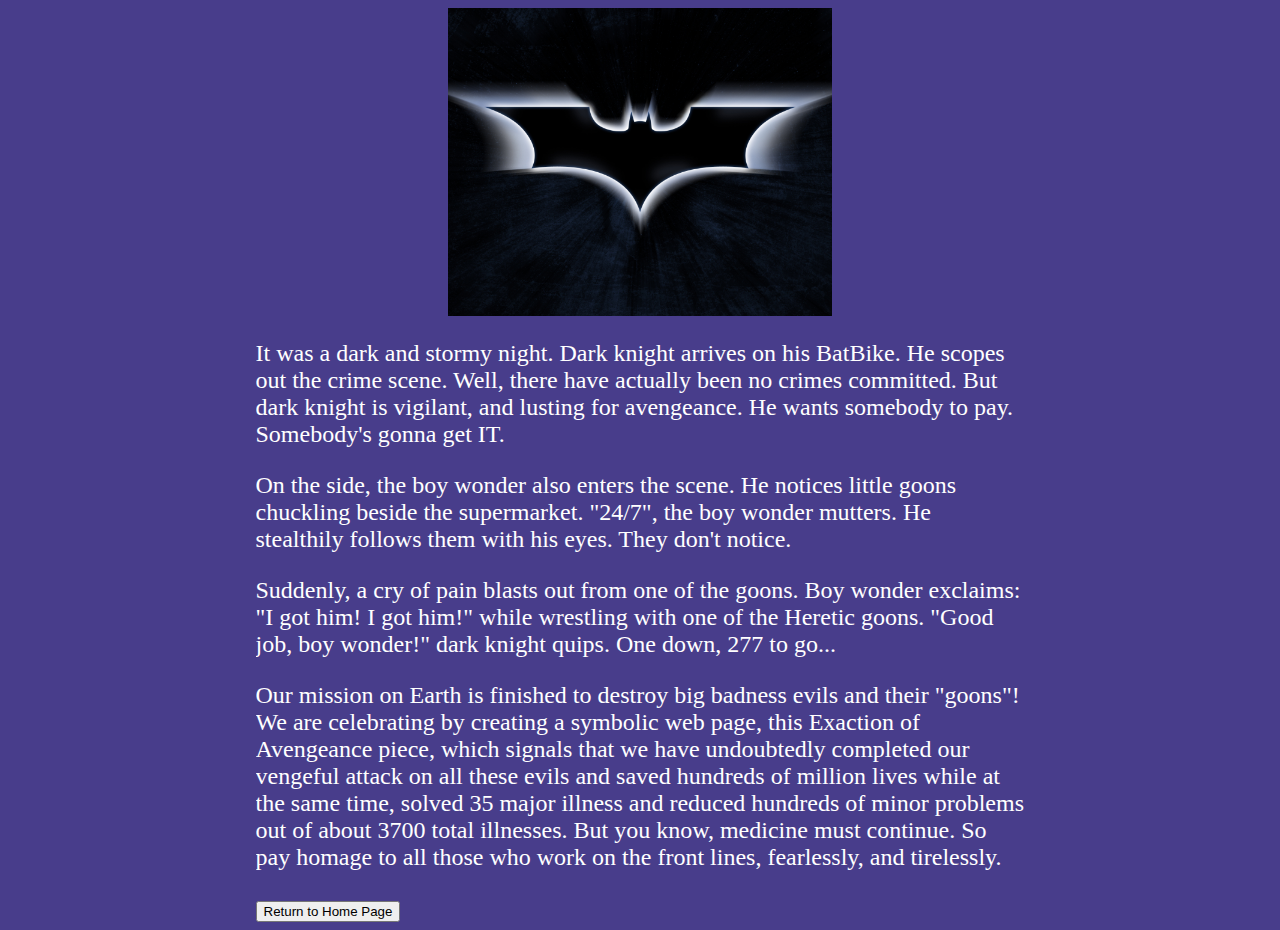
<file: Vigilante/exaction.html>
<!DOCTYPE html>
<html lang="en">
<head>
    <meta charset="UTF-8">
    <meta http-equiv="X-UA-Compatible" content="IE=edge">
    <meta name="viewport" content="width=device-width, initial-scale=1.0">
    <title>Exaction of Avengeance Title Page</title>
    <link rel="stylesheet" href="vigilante.css">
</head>
<body id="exaction">
    <div id="batcontainer"><img id="batimg" src="fzyIWi.jpg" alt=""></div>
    <div id="growbar">
    <p>
    It was a dark and stormy night. Dark knight arrives on his BatBike. He scopes out 
    the crime scene. Well, there have actually been no crimes committed. But dark knight
    is vigilant, and lusting for avengeance. He wants somebody to pay. Somebody's gonna
    get IT.
    </p>
    <p>
    On the side, the boy wonder also enters the scene. He notices little goons chuckling beside the 
    supermarket. &quot;24/7&quot;, the boy wonder mutters. He stealthily follows them with his eyes. 
    They don't notice.
    </p>
    <p>
    Suddenly, a cry of pain blasts out from one of the goons. Boy wonder exclaims: &quot;I got him!
    I got him!&quot; while wrestling with one of the Heretic goons. &quot;Good job, boy wonder!&quot;
    dark knight quips. One down, 277 to go... 
    </p>
    <p>
    Our mission on Earth is finished to destroy big badness evils and their &quot;goons&quot;! We
    are celebrating by creating a symbolic web page, this Exaction of Avengeance piece, which 
    signals that we have undoubtedly completed our vengeful attack on all these evils and saved hundreds of
    million lives while at the same time, solved 35 major illness and reduced hundreds 
    of minor problems out of about 3700 total illnesses. But you know, medicine must continue. So pay
    homage to all those who work on the front lines, fearlessly, and tirelessly.
    </p>
    <input type="button" value="Return to Home Page" id="home" onclick="clicky()">
    </div>
</body>

<script>
    // document.addEventListener(onload, grow());
    const growbar = document.getElementById("growbar");
    growbar.style.maxHeight = growbar.scrollHeight + "px";   

    function clicky(){
        window.location = "index.html";
    }
</script>
</html>
</file>
<file: vigilante.css>
@import url('https://fonts.googleapis.com/css2?family=Josefin+Sans:ital,wght@1,600&display=swap');

.italic{
    font-style:italic;
}
.bold{
    font-weight:bold;
}
.bigwindow{
    max-width: 769px;
    margin: auto;
}
.img1, .img0, .text1{
    max-width: 769px;
}
.imgs{
    min-height: 300px;
}
#exaction{
    background-color:darkslateblue;
    color:white;
    font-size:24px;
    max-width: 769px;
    margin: auto;
}
body#button{
    border-radius: 10px;
    width: 100px;
    height: 20px;
}
#batcontainer{
    margin:auto;
    display: flex;
    flex: row wrap;
    justify-content: center;
}
#batimg{
    width: 50%;
    
}
#index{
    background-color:darkblue;
}
#batcontain{

    margin:auto;
    display: flex;
    flex: row wrap;
    justify-content: center;
}
#batimg2{
    width:400px;
}

#growbar{
    margin: auto;
    overflow: hidden;
    max-height: 0px;
    transition: max-height 3s ease-out;

}
body#trade {
    background-color:mistyrose;
}
.litem{
    text-decoration: none;
}
.exitem{
    list-style-type: none;
    font-weight: bold;
    font-size: 20px;
    padding: 20px;
    text-align: center;
}
#linksbg{
    margin:auto;
    max-width: 300px;
}
#link1{
    position: relative;
    right: 2280px;
    color:darkslateblue;
    width: 300px;
}
#link2{
    position: relative;
    left: 2280px;
    transition: left 1s linear;
    color:darkred;
    width: 300px;
}
#link3{
    position: relative;
    right: 2280px;
    transition: right 1s linear;
    color:darkblue;
    width: 300px;
}
#link4{
    position: relative;
    left: 2280px;
    transition: left 1s linear;    
    color:turquoise;
    width: 300px;
}
#link5{
    position: relative;
    right: 2280px;
    transition: right 1s linear;
    color:orangered;
    width: 300px;
}
#l1{
    background-color:lightgoldenrodyellow;
}
#l2{
    background-color:rgb(230, 154, 111);
}
#l3{
    background-color:rgb(1, 162, 190);
}
#l4{
    background-color:lightgoldenrodyellow;
}
#l5{
    background-color:pink;
}

.circlewrap{
    font-weight: bold;
    font-size: 20px;
    padding: 20px;
    text-align: center;
    max-width: 720px;
    margin:auto;
    position: relative;
}

.midtext{
    font-family: 'Josefin Sans', sans-serif;
    font-weight: bolder;
    font-size: 30px;
    z-index: 2;
    position: absolute;
    left: 35%;
    right: 35%;
    top: 8rem;
    color: yellow;
 }
 
.leftcircle{
    position: absolute;
    left: 80px;
    z-index: 1;
    width:400px;
    height: 400px;
    border-radius: 50%;
    background-color:mediumvioletred;
    opacity: 75%;
}

.rightcircle{
    position: absolute;
    right: 80px;
    z-index: 0;
    width: 400px;
    height: 400px;
    border-radius: 50%;
    background-color:darkorchid;
}

.cardbackground{
    max-width: 400px;
    padding-top: 500px;
    margin:auto;
    display: flex;
    flex-direction: column;
    flex: row nowrap;
}

.card1{
    background:rgb(200, 224, 200);
    width: 400px;
    margin: auto;
}

.cardimg1{
    /* padding-bottom: 15px; */
    width: 350px;
    height: 90%;
    margin: auto;
    transition: height .5s ease-in-out;
    transition: width .5s ease-in-out;
}

.cardimg1:hover{
    height: 100%;
    width: 400px;
}

#img1{
    width:100%;
}

/* #img1:hover{
    height: 100%;
    width: 100%;
} */

.card2{
    background:rgb(200, 224, 200);
    width: 400px;
    margin: auto;
}

.cardimg2{
    padding-bottom: 15px;
    width: 350px;
    margin: auto;
    /* transition: padding-bottom .5s ease-in-out; */
    transition: width .5s ease-in-out;
}

.cardimg2:hover{
    padding-bottom: 0;
    width: 400px;
}

#img2{
    width:100%;
}

#img2:hover{
    height: 100%;
    width: 100%;
}

.card3{
    background:rgb(200, 224, 200);
    width: 400px;
    margin: auto;
}

.cardimg3{
    padding-bottom: 15px;
    width: 350px;
    margin: auto;
    /* transition: padding-bottom .5s ease-in-out; */
    transition: width .5s ease-in-out;
}

.cardimg3:hover{
    padding-bottom: 0;
    width: 400px;
}

#img3{
    width:100%;
}

#img3:hover{
    height: 100%;
    width: 100%;
}

.card4{
    background:rgb(200, 224, 200);
    width: 400px;
    margin: auto;
}

.cardimg4{
    padding-bottom: 15px;
    width: 350px;
    margin: auto;
    /* transition: padding-bottom .5s ease-in-out; */
    transition: width .5s ease-in-out;
}

.cardimg4:hover{
    padding-bottom: 0;
    width: 400px;
}


#img4{
    width:100%;
}

#img4:hover{
    height: 100%;
    width: 100%;
}

.card5{
    background:rgb(200, 224, 200);
    width: 400px;
    margin: auto;
}

.cardimg5{
    padding-bottom: 15px;
    width: 350px;
    margin: auto;
    /* transition: padding-bottom .5s ease-in-out; */
    transition: width .5s ease-in-out;
}

.cardimg5:hover{
    padding-bottom: 0;
    width: 400px;
}

#img5{
    width:100%;
}

#img5:hover{
    height: 100%;
    width: 100%;
}

@media only screen and (max-width: 768px){
.leftcircle{
    left:0;
}
.rightcircle{
    right:0;
}
.midtext{
    font-family: 'Josefin Sans', sans-serif;
    font-weight: bolder;
    font-size: 30px;
    left: 10%;
    right: 10%;
    width: 80%;
    top: 8rem;
}
}
</file>
<file: Vigilante/vigilante.css>
@import url('https://fonts.googleapis.com/css2?family=Josefin+Sans:ital,wght@1,600&display=swap');

.italic{
    font-style:italic;
}
.bold{
    font-weight:bold;
}
.bigwindow{
    max-width: 769px;
    margin: auto;
}
.img1, .img0, .text1{
    max-width: 769px;
}
.imgs{
    min-height: 300px;
}
body#exaction{
    background-color:darkslateblue;
    color:white;
    font-size:24px;
}
body#button{
    border-radius: 10px;
    width: 100px;
    height: 20px;
}
#batcontainer{
    width: 769px;
    margin:auto;
    display: flex;
    flex: row wrap;
    justify-content: center;
}
#batimg{
    width: 50%;
    
}
#index{
    background-color:darkblue;
}
#batcontain{
    width: 769px;
    margin:auto;
    display: flex;
    flex: row wrap;
    justify-content: center;
}
#batimg2{
    width:50%;
}

#growbar{
    width: 769px;
    margin: auto;
    overflow: hidden;
    max-height: 0px;
    transition: max-height 3s ease-out;

}
body#trade {
    background-color:mistyrose;
}
.litem{
    text-decoration: none;
}
.exitem{
    list-style-type: none;
    font-weight: bold;
    font-size: 20px;
    padding: 20px;
    text-align: center;
}
#linksbg{
    margin:auto;
    max-width: 300px;
}
#link1{
    position: relative;
    right: 2280px;
    color:darkslateblue;
    width: 300px;
}
#link2{
    position: relative;
    left: 2280px;
    transition: left 1s linear;
    color:darkred;
    width: 300px;
}
#link3{
    position: relative;
    right: 2280px;
    transition: right 1s linear;
    color:darkblue;
    width: 300px;
}
#link4{
    position: relative;
    left: 2280px;
    transition: left 1s linear;    
    color:turquoise;
    width: 300px;
}
#link5{
    position: relative;
    right: 2280px;
    transition: right 1s linear;
    color:orangered;
    width: 300px;
}
#l1{
    background-color:lightgoldenrodyellow;
}
#l2{
    background-color:rgb(230, 154, 111);
}
#l3{
    background-color:rgb(1, 162, 190);
}
#l4{
    background-color:lightgoldenrodyellow;
}
#l5{
    background-color:pink;
}

.circlewrap{
    font-weight: bold;
    font-size: 20px;
    padding: 20px;
    text-align: center;
    max-width: 720px;
    margin:auto;
    position: relative;
}

.midtext{
    font-family: 'Josefin Sans', sans-serif;
    font-weight: bolder;
    font-size: 30px;
    z-index: 2;
    position: absolute;
    left: 35%;
    right: 35%;
    top: 8rem;
    color: yellow;
 }
 
.leftcircle{
    position: absolute;
    left: 80px;
    z-index: 1;
    width:400px;
    height: 400px;
    border-radius: 50%;
    background-color:mediumvioletred;
    opacity: 75%;
}

.rightcircle{
    position: absolute;
    right: 80px;
    z-index: 0;
    width: 400px;
    height: 400px;
    border-radius: 50%;
    background-color:darkorchid;
}

.cardbackground{
    max-width: 400px;
    padding-top: 500px;
    margin:auto;
    display: flex;
    flex-direction: column;
    flex: row nowrap;
}

.card1{
    background:rgb(200, 224, 200);
    width: 400px;
    margin: auto;
}

.cardimg1{
    /* padding-bottom: 15px; */
    width: 350px;
    height: 90%;
    margin: auto;
    transition: height .5s ease-in-out;
    transition: width .5s ease-in-out;
}

.cardimg1:hover{
    height: 100%;
    width: 400px;
}

#img1{
    width:100%;
}

/* #img1:hover{
    height: 100%;
    width: 100%;
} */

.card2{
    background:rgb(200, 224, 200);
    width: 400px;
    margin: auto;
}

.cardimg2{
    padding-bottom: 15px;
    width: 350px;
    margin: auto;
    /* transition: padding-bottom .5s ease-in-out; */
    transition: width .5s ease-in-out;
}

.cardimg2:hover{
    padding-bottom: 0;
    width: 400px;
}

#img2{
    width:100%;
}

#img2:hover{
    height: 100%;
    width: 100%;
}

.card3{
    background:rgb(200, 224, 200);
    width: 400px;
    margin: auto;
}

.cardimg3{
    padding-bottom: 15px;
    width: 350px;
    margin: auto;
    /* transition: padding-bottom .5s ease-in-out; */
    transition: width .5s ease-in-out;
}

.cardimg3:hover{
    padding-bottom: 0;
    width: 400px;
}

#img3{
    width:100%;
}

#img3:hover{
    height: 100%;
    width: 100%;
}

.card4{
    background:rgb(200, 224, 200);
    width: 400px;
    margin: auto;
}

.cardimg4{
    padding-bottom: 15px;
    width: 350px;
    margin: auto;
    /* transition: padding-bottom .5s ease-in-out; */
    transition: width .5s ease-in-out;
}

.cardimg4:hover{
    padding-bottom: 0;
    width: 400px;
}


#img4{
    width:100%;
}

#img4:hover{
    height: 100%;
    width: 100%;
}

.card5{
    background:rgb(200, 224, 200);
    width: 400px;
    margin: auto;
}

.cardimg5{
    padding-bottom: 15px;
    width: 350px;
    margin: auto;
    /* transition: padding-bottom .5s ease-in-out; */
    transition: width .5s ease-in-out;
}

.cardimg5:hover{
    padding-bottom: 0;
    width: 400px;
}

#img5{
    width:100%;
}

#img5:hover{
    height: 100%;
    width: 100%;
}

@media only screen and (max-width: 768px){
    #growbar{
        width: 100%;
    }
}
</file>
<file: trade.css>
html {
    background-color:mistyrose;
    backface-visibility: hidden;
  }
  
  h1 {
    width: 100%;
    text-align: center;
    font-weight: 100;
    padding-top: 20px;
    color: rgba(200,200,200,1)
  }
  
  .italic{
    font-style:italic;
  }

 .backimg {
    width: auto;
    height: 500px;
    position: relative;
    background-position: center center;
    background-repeat: no-repeat;
    background-size: contain;
  }
  
  .backimg:after {
    content: '';
    width: 100%;
    height: 100%;
    position: absolute; 
    top: 0;
    left: 0;
    background: rgba(200,200,200,0.5);
    transition: opacity 1s ease;
  }

  .imgs{
      text-align: center;
  }
  
 .backimg.loaded:after {
    opacity: 0;
  }
</file>
